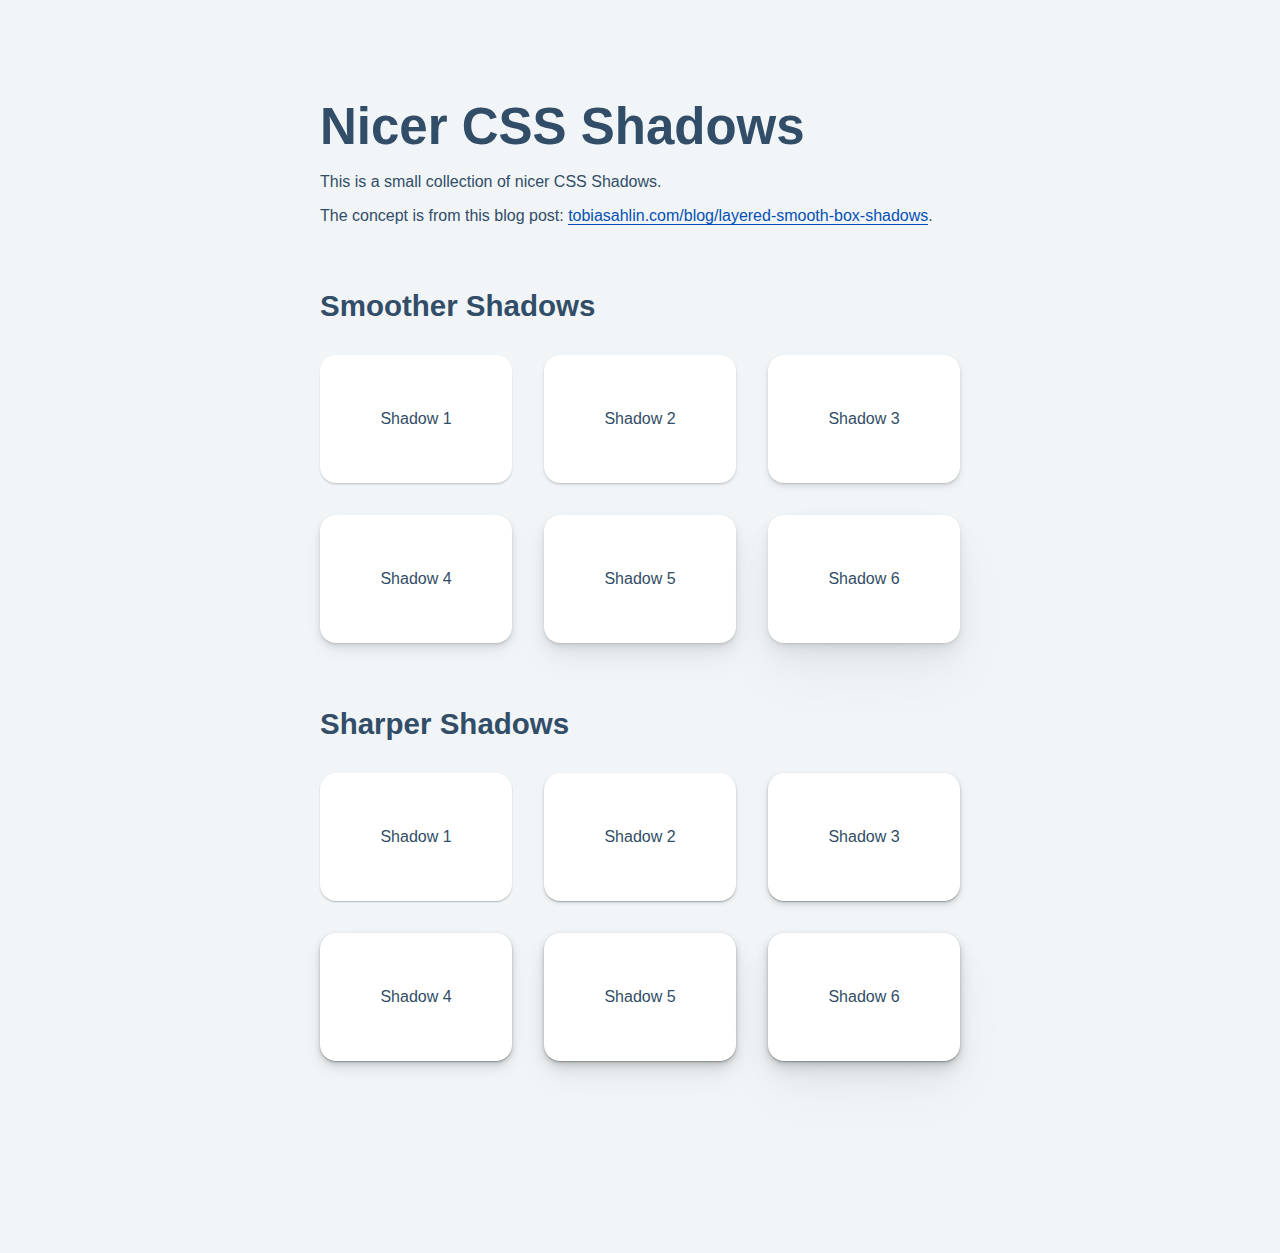
<file: css/shadows/index.html>
<!DOCTYPE html>
<html lang="en">
    <head>
        <meta charset="UTF-8">
        <meta name="viewport" content="width=device-width, initial-scale=1.0">
        <title>Nicer CSS Shadows</title>
        <style>
            * {
                padding: 0;
                margin: 0;
            }

            body {
                font-family: -apple-system, BlinkMacSystemFont, 'Segoe UI', Roboto, Oxygen, Ubuntu, Cantarell, 'Open Sans', 'Helvetica Neue', sans-serif;
                background-color: hsl(210, 36%, 96%);
                color: hsl(209, 34%, 30%);

                max-width: 40rem;
                padding: 6rem 2rem 12rem;
                margin: 0 auto;
            }

            h1 {
                font-size: calc(3vmin + 1.5rem);
                margin: 0;
                line-height: 1.2;
            }

            h2 {
                font-size: calc(1.5vmin + 1rem);
                margin-top: 4rem;
                margin-bottom: 2rem
            }

            p {
                margin-top: 1rem;
            }

            a {
                color: hsl(214, 95%, 36%);
                text-decoration: none;
                box-shadow: 0 1px 0 currentColor;
            }

            .shadows {
                display: grid;
                grid-template-columns: repeat(auto-fill, minmax(10rem, 1fr));
                grid-gap: 2rem;
            }

            .shadow {
                display: flex;
                justify-content: center;
                align-items: center;
                min-height: 8rem;
                border-radius: 1rem;
                background-color: white;
            }

            #smoother .shadow-1 {
                box-shadow: 0 1px 1px rgba(0,0,0,0.09),
                            0 2px 2px rgba(0,0,0,0.09);
            }

            #smoother .shadow-2 {
                box-shadow: 0 1px 1px rgba(0,0,0,0.08),
                            0 1px 2px rgba(0,0,0,0.08),
                            0 2px 4px rgba(0,0,0,0.08);
            }

            #smoother .shadow-3 {
                box-shadow: 0 1px 1px rgba(0,0,0,0.07),
                            0 1px 2px rgba(0,0,0,0.07),
                            0 2px 4px rgba(0,0,0,0.07),
                            0 4px 8px rgba(0,0,0,0.07);
            }

            #smoother .shadow-4 {
                box-shadow: 0 1px 1px rgba(0,0,0,0.06),
                            0 1px 2px rgba(0,0,0,0.06),
                            0 2px 4px rgba(0,0,0,0.06),
                            0 4px 8px rgba(0,0,0,0.06),
                            0 8px 16px rgba(0,0,0,0.06);
            }

            #smoother .shadow-5 {
                box-shadow: 0 1px 1px rgba(0,0,0,0.05),
                            0 1px 2px rgba(0,0,0,0.05),
                            0 2px 4px rgba(0,0,0,0.05),
                            0 4px 8px rgba(0,0,0,0.05),
                            0 8px 16px rgba(0,0,0,0.05),
                            0 16px 32px rgba(0,0,0,0.05);
            }

            #smoother .shadow-6 {
                box-shadow: 0 1px 1px rgba(0,0,0,0.04),
                            0 1px 2px rgba(0,0,0,0.04),
                            0 2px 4px rgba(0,0,0,0.04),
                            0 4px 8px rgba(0,0,0,0.04),
                            0 8px 16px rgba(0,0,0,0.04),
                            0 16px 32px rgba(0,0,0,0.04),
                            0 32px 64px rgba(0,0,0,0.04);
            }

            #sharper .shadow-1 {
                box-shadow: 0 1px 1px rgba(0,0,0,0.15),
                            0 1px 2px rgba(0,0,0,0.13);
            }

            #sharper .shadow-2 {
                box-shadow: 0 1px 1px rgba(0,0,0,0.15),
                            0 1px 2px rgba(0,0,0,0.13), 
                            0 2px 4px rgba(0,0,0,0.11);
            }

            #sharper .shadow-3 {
                box-shadow: 0 1px 1px rgba(0,0,0,0.15),
                            0 1px 2px rgba(0,0,0,0.13), 
                            0 2px 4px rgba(0,0,0,0.11), 
                            0 4px 8px rgba(0,0,0,0.09);
            }

            #sharper .shadow-4 {
                box-shadow: 0 1px 1px rgba(0,0,0,0.15),
                            0 1px 2px rgba(0,0,0,0.13), 
                            0 2px 4px rgba(0,0,0,0.11), 
                            0 4px 8px rgba(0,0,0,0.09),
                            0 8px 16px rgba(0,0,0,0.07);
            }

            #sharper .shadow-5 {
                box-shadow: 0 1px 1px rgba(0,0,0,0.15),
                            0 1px 2px rgba(0,0,0,0.13), 
                            0 2px 4px rgba(0,0,0,0.11), 
                            0 4px 8px rgba(0,0,0,0.09),
                            0 8px 16px rgba(0,0,0,0.07),
                            0 16px 32px rgba(0,0,0,0.05);
            }

            #sharper .shadow-6 {
                box-shadow: 0 1px 1px rgba(0,0,0,0.15),
                            0 1px 2px rgba(0,0,0,0.13), 
                            0 2px 4px rgba(0,0,0,0.11), 
                            0 4px 8px rgba(0,0,0,0.09),
                            0 8px 16px rgba(0,0,0,0.07),
                            0 16px 32px rgba(0,0,0,0.05),
                            0 32px 64px rgba(0,0,0,0.03);
            }
        </style>
    </head>
    <body>
        <h1>Nicer CSS Shadows</h1>

        <p>This is a small collection of nicer CSS Shadows.</p>

        <p>The concept is from this blog post: <a href="https://tobiasahlin.com/blog/layered-smooth-box-shadows/">tobiasahlin.com/blog/layered-smooth-box-shadows</a>.</p>

        <h2>Smoother Shadows</h2>

        <div class="shadows" id="smoother">
            <div class="shadow  shadow-1">
                Shadow 1
            </div>
            <div class="shadow  shadow-2">
                Shadow 2
            </div>
            <div class="shadow  shadow-3">
                Shadow 3
            </div>
            <div class="shadow  shadow-4">
                Shadow 4
            </div>
            <div class="shadow  shadow-5">
                Shadow 5
            </div>
            <div class="shadow  shadow-6">
                Shadow 6
            </div>
        </div>

        <h2>Sharper Shadows</h2>

        <div class="shadows" id="sharper">
            <div class="shadow  shadow-1">
                Shadow 1
            </div>
            <div class="shadow  shadow-2">
                Shadow 2
            </div>
            <div class="shadow  shadow-3">
                Shadow 3
            </div>
            <div class="shadow  shadow-4">
                Shadow 4
            </div>
            <div class="shadow  shadow-5">
                Shadow 5
            </div>
            <div class="shadow  shadow-6">
                Shadow 6
            </div>
        </div>

    </body>
</html>
</file>
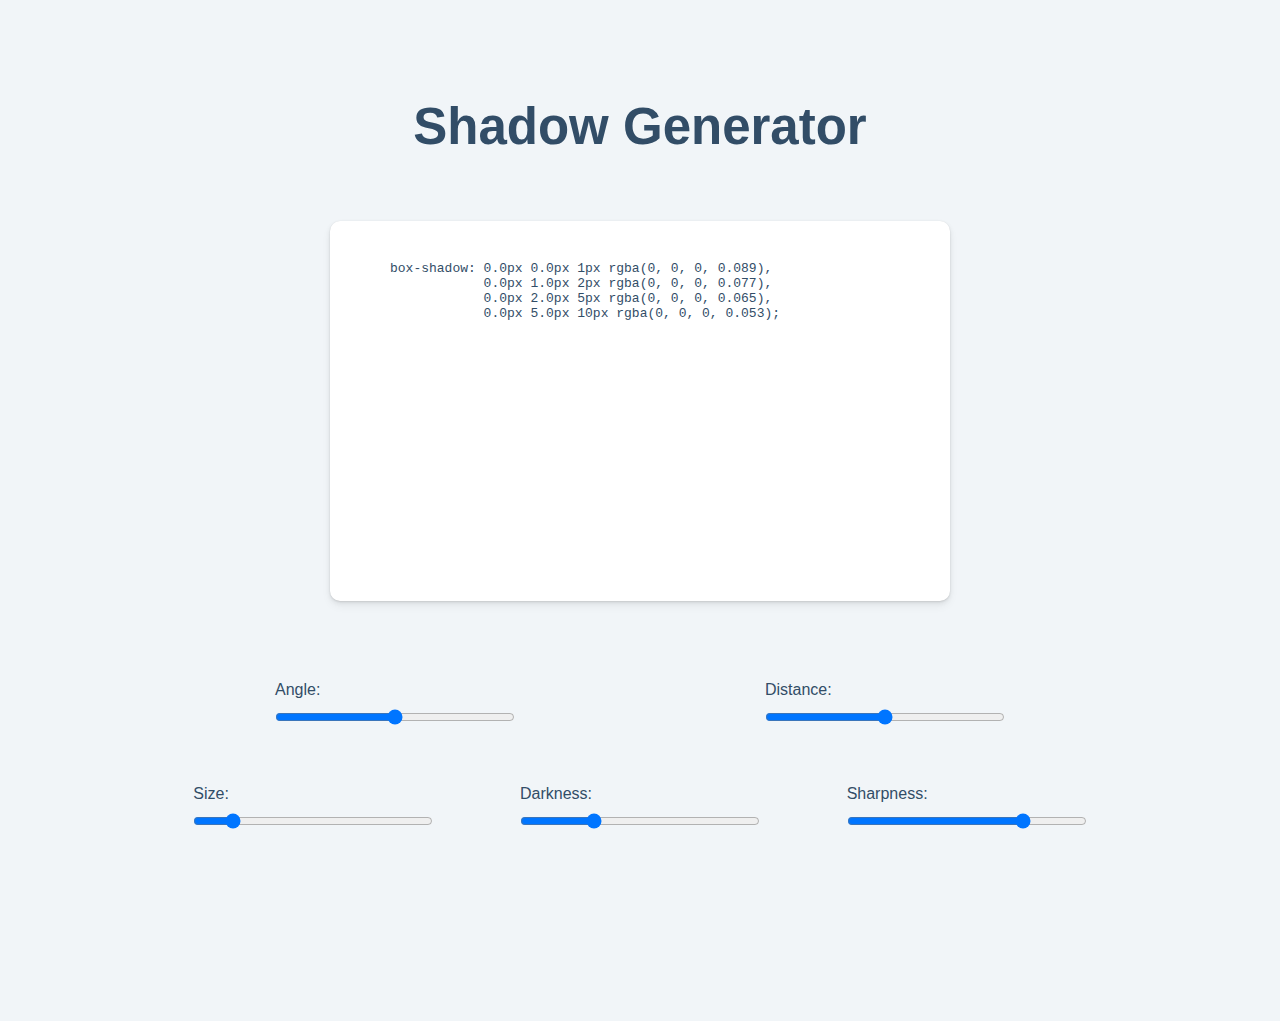
<file: css/shadow-generator/shadow-generator.html>
<!DOCTYPE html>
<html lang="en">
    <head>
        <meta charset="UTF-8">
        <meta http-equiv="X-UA-Compatible" content="IE=edge">
        <meta name="viewport" content="width=device-width, initial-scale=1.0">
        <style>
            * {
                padding: 0;
                margin: 0;
            }

            body {
                font-family: -apple-system, BlinkMacSystemFont, 'Segoe UI', Roboto, Oxygen, Ubuntu, Cantarell, 'Open Sans', 'Helvetica Neue', sans-serif;
                background-color: hsl(210, 36%, 96%);
                color: hsl(209, 34%, 30%);

                max-width: 60rem;
                padding: 6rem 2rem 12rem;
                margin: 0 auto;
            }

            h1 {
                font-size: calc(3vmin + 1.5rem);
                margin: 0 0 4rem;
                line-height: 1.2;
                text-align: center;
            }

            form {
                margin-top: 80px;
            }

            input {
                display: block;
                margin: 0 auto;
                width: 100%;
            }

            label {
                display: block;
                margin-bottom: 10px;
            }

            .shadow {
                width: 500px;
                height: 300px;
                padding: 40px 60px;
                background-color: white;
                margin: 0 auto;
                border-radius: 10px;
            }

            .controls {
                display: flex;
                justify-content: space-around;
                gap: 20px;
            }

            * + .controls {
                margin-top: 60px;
            }

            .controls > * {
                flex-basis: 240px;
            }
        </style>
        <title>Shadow Generator</title>
    </head>
    <body>
        <h1>Shadow Generator</h1>
        <div id="app">
            <div class="shadow"></div>

            <form>
                <div class="controls two">
                    <div>
                        <label for="angle">Angle:</label>
                        <input type="range" id="angle" min="0" max="360" step="10" value="180">
                    </div>
                    <div>
                        <label for="distance">Distance:</label>
                        <input type="range" id="distance" min="0" max="100" step="1" value="50">
                    </div>
                </div>
                <div class="controls three">
                    <div>
                        <label for="size">Size:</label>
                        <input type="range" id="size" min="2" max="128" step="2" value="20">
                    </div>
                    <div>
                        <label for="darkness">Darkness:</label>
                        <input type="range" id="darkness" min="1" max="100" step="1" value="30">
                    </div>
                    <div>
                        <label for="sharpness">Sharpness:</label>
                        <input type="range" id="sharpness" min="0" max="100" step="1" value="75">
                    </div>
                </div>
            </form>
        </div>

        <script type="module">
            /** @type {HTMLFormElement} */
            const $form = document.querySelector('form')

            /** @type {HTMLDivElement} */
            const $shadow = document.querySelector('.shadow')

            function scale(min, max, value, steep = 0.7) {
                let progress = steep * Math.pow(value, 2) + (1 - steep) * value

                return progress * (max - min) + min
            }

            function updateBoxShadow() {
                // get input values
                let angle     = parseInt($form.elements.angle.value)
                let distance  = parseInt($form.elements.distance.value)
                let darkness  = parseInt($form.elements.darkness.value)
                let sharpness = parseInt($form.elements.sharpness.value)
                let size      = parseInt($form.elements.size.value)

                // convert angle to radians
                angle *= Math.PI * 2
                angle /= 360
                // use nonlinear scale for size
                size = scale(2, 100, size / 100)
                // normalize values
                darkness /= 100
                sharpness /= 100
                distance /= 100

                console.log(distance)

                // calculate x, y factors from angle
                let xf = Math.sin(angle)
                let yf = -Math.cos(angle)

                let shadows = []

                // loop shadow layers
                let s = size
                while( s >= 1 ){
                    // calculate offset for this layer
                    let d = Math.max(0, Math.floor(s * distance))

                    shadows.push({
                        // horizontal shadow offset
                        x: (d * xf).toFixed(1),
                        // vertical shadow offset
                        y: (d * yf).toFixed(1),
                        b: Math.max(1, Math.floor(s))
                    })

                    s /= 2
                }

                let len = shadows.length

                // compensate for darkening due to layering multiple shadows
                darkness /= len

                let shadowCSS = shadows.reverse().map(({ x, y, b }, i) => {
                    let p = i / (len - 1)
                    let s = 1 - (sharpness * 2)

                    let d = (darkness * (1 + (p - 0.5) * s))
                    d *= 1 - (1 - sharpness) * 0.2
                    d = d.toFixed(3)

                    return `${x}px ${y}px ${b}px rgba(0, 0, 0, ${d})`
                }).join(',\n            ')

                $shadow.style.setProperty('box-shadow', shadowCSS)
                $shadow.innerHTML = `<pre>box-shadow: ${shadowCSS};</pre>`
            }

            $form.addEventListener('input', () => {
                updateBoxShadow()
            })

            updateBoxShadow()
        </script>
    </body>
</html>
</file>
